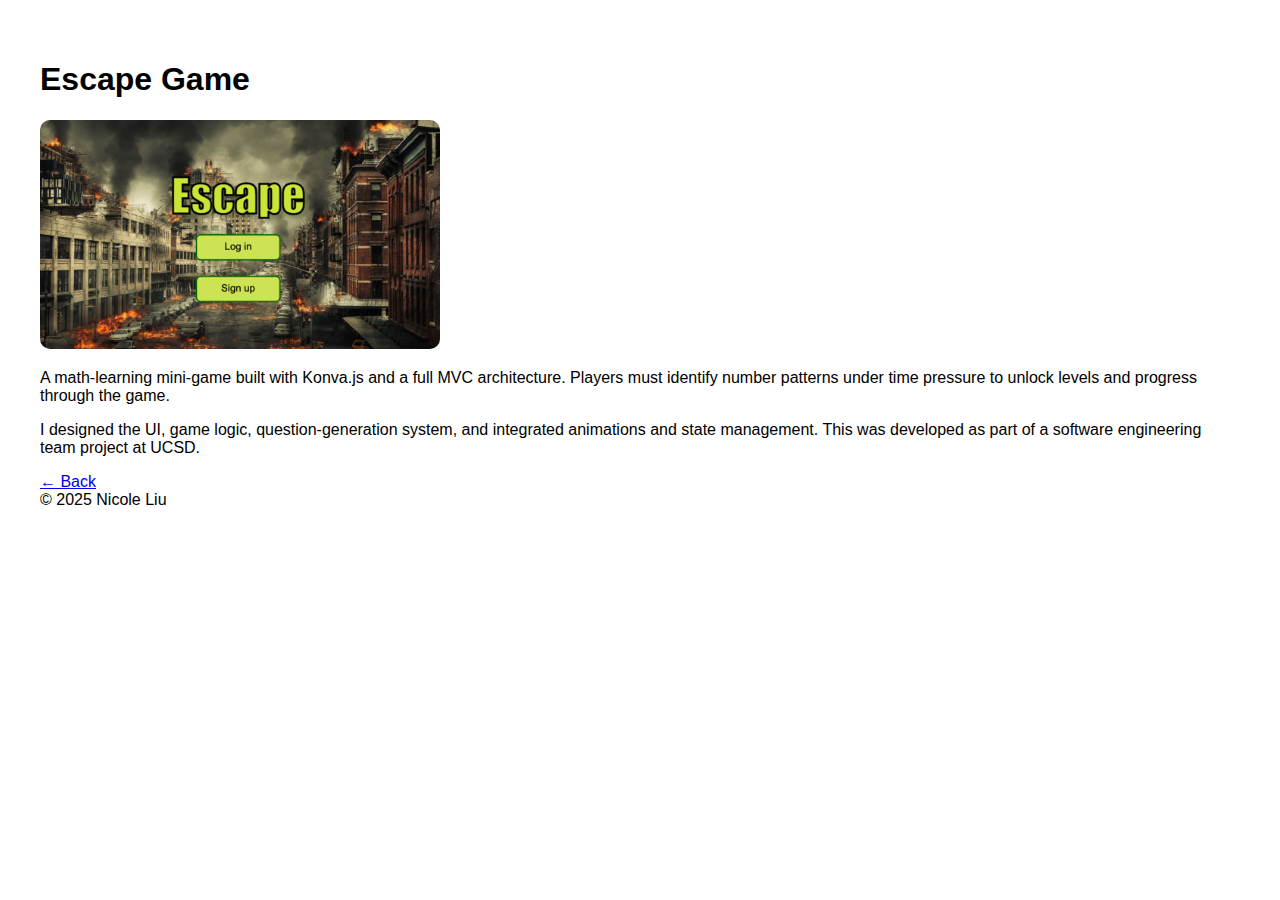
<file: projects/game.html>
<!DOCTYPE html>
<html lang="en">
<head>
  <meta charset="UTF-8" />
  <meta name="viewport" content="width=device-width, initial-scale=1.0" />
  <title>Escape Game </title>
  <link rel="stylesheet" href="../style.css" />
</head>

<body class="page">
  <header>
    <h1>Escape Game</h1>
  </header>

  <main>
    <section>
      <img src="../images/game.png" alt="Escape Game preview" style="max-width:400px; border-radius:10px;">
      <p>
        A math-learning mini-game built with Konva.js and a full MVC architecture. Players must identify number patterns 
        under time pressure to unlock levels and progress through the game.
      </p>
      <p>
        I designed the UI, game logic, question-generation system, and integrated animations and state management. 
        This was developed as part of a software engineering team project at UCSD.
      </p>
      <a href="../projects.html" class="button">← Back</a>
    </section>
  </main>

  <footer>© 2025 Nicole Liu</footer>
</body>
</html>
</file>
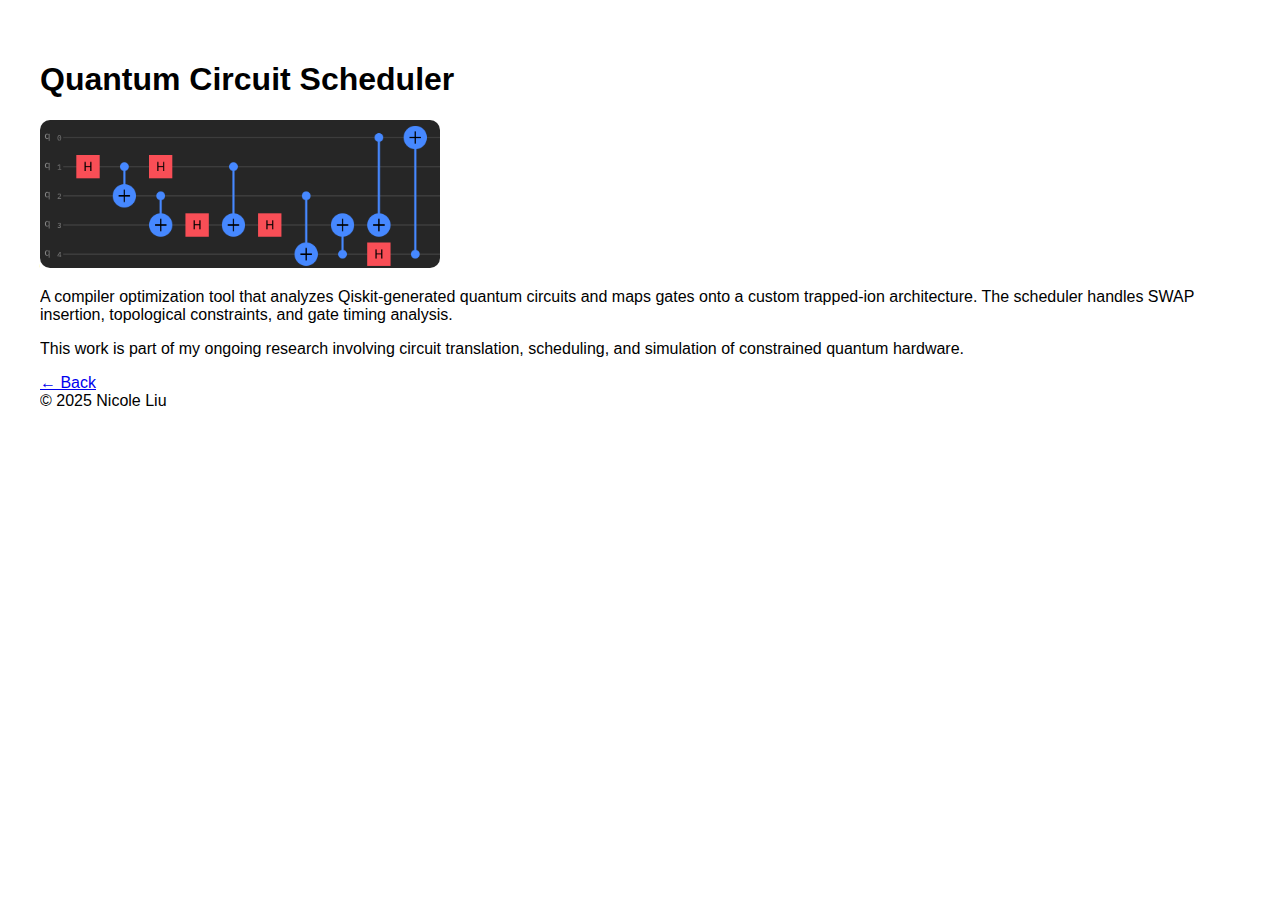
<file: projects/quantum.html>
<!DOCTYPE html>
<html lang="en">
<head>
  <meta charset="UTF-8" />
  <meta name="viewport" content="width=device-width, initial-scale=1.0" />
  <title>Quantum Circuit Scheduler</title>
  <link rel="stylesheet" href="../style.css" />
</head>

<body class="page">
  <header>
    <h1>Quantum Circuit Scheduler</h1>
  </header>

  <main>
    <section>
      <img src="../images/quantum.png" alt="Quantum circuit diagram" style="max-width:400px; border-radius:10px;">
      <p>
        A compiler optimization tool that analyzes Qiskit-generated quantum circuits and maps gates onto a custom 
        trapped-ion architecture. The scheduler handles SWAP insertion, topological constraints, and gate timing analysis.
      </p>
      <p>
        This work is part of my ongoing research involving circuit translation, scheduling, and simulation of 
        constrained quantum hardware.
      </p>
     <a href="../projects.html" class="button">← Back</a>
    </section>
  </main>

  <footer>© 2025 Nicole Liu</footer>
</body>
</html>
</file>
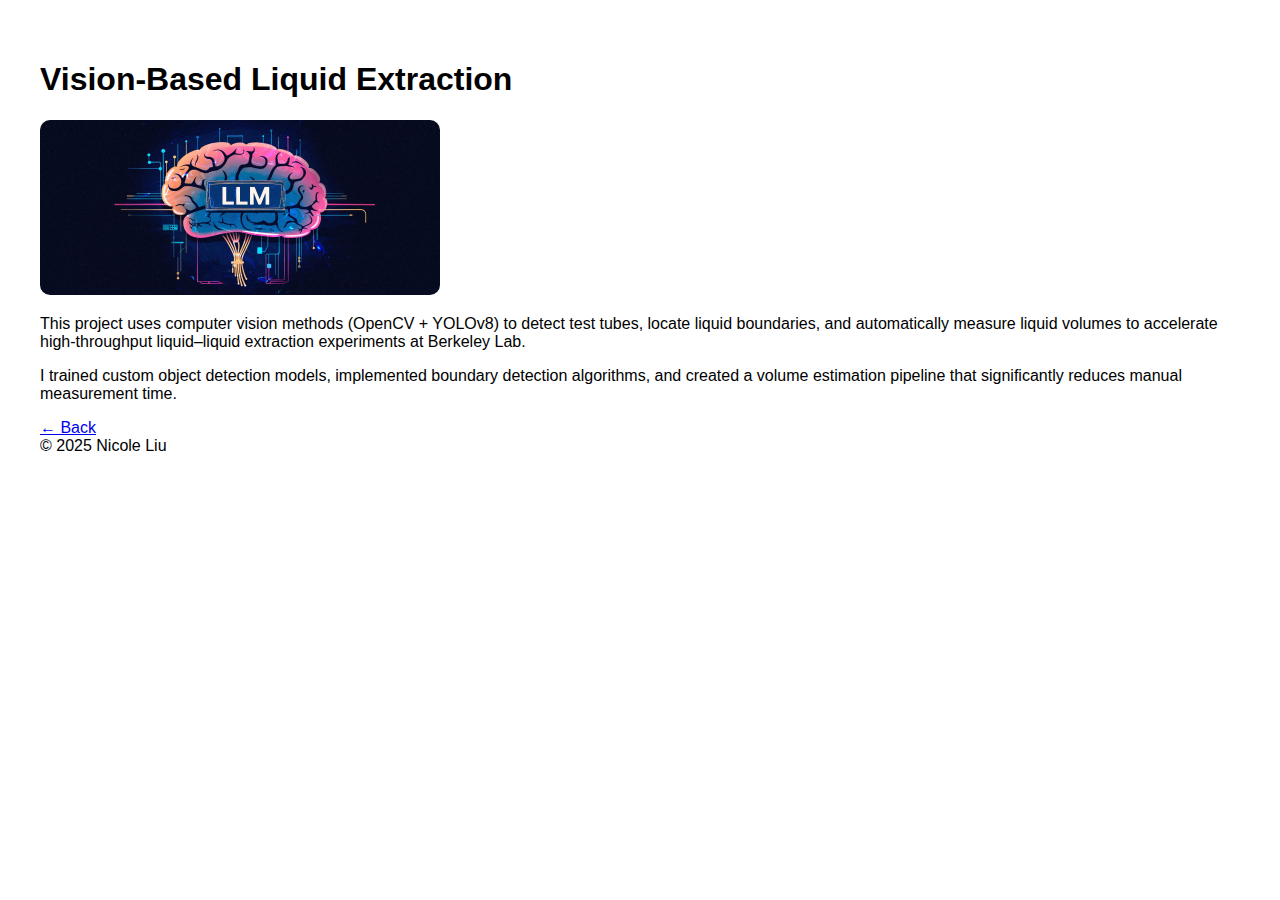
<file: projects/vision.html>
<!DOCTYPE html>
<html lang="en">
<head>
  <meta charset="UTF-8" />
  <meta name="viewport" content="width=device-width, initial-scale=1.0" />
  <title>Vision-Based Liquid Extraction</title>
  <link rel="stylesheet" href="../style.css" />
</head>

<body class="page">
  <header>
    <h1>Vision-Based Liquid Extraction</h1>
  </header>

  <main>
    <section>
      <img src="../images/LLM.jpg" alt="Computer vision liquid extraction" style="max-width:400px; border-radius:10px;">
      <p>
        This project uses computer vision methods (OpenCV + YOLOv8) to detect test tubes, locate liquid boundaries, 
        and automatically measure liquid volumes to accelerate high-throughput liquid–liquid extraction experiments 
        at Berkeley Lab.
      </p>
      <p>
        I trained custom object detection models, implemented boundary detection algorithms, and created a volume 
        estimation pipeline that significantly reduces manual measurement time.
      </p>
      <a href="../projects.html" class="button">← Back</a>
    </section>
  </main>

  <footer>© 2025 Nicole Liu</footer>
</body>
</html>
</file>
<file: style.css>
body {
  font-family: sans-serif;
  padding: 2rem;
}

.container {
  max-width: 900px;
  margin: auto;
}

form {
  display: flex;
  flex-direction: column;
  gap: 0.5rem;
  margin-bottom: 2rem;
}

input {
  padding: 0.5rem;
  font-size: 1rem;
}

button {
  padding: 0.4rem 0.7rem;
  cursor: pointer;
  margin-right: 0.5rem;
}

.list {
  display: grid;
  grid-template-columns: repeat(auto-fit, minmax(250px, 1fr));
  gap: 1rem;
}

.card {
  padding: 1rem;
  border: 1px solid #7c7fc7;
  border-radius: 8px;
}

.card img {
  width: 100%;
  border-radius: 6px;
}
</file>
